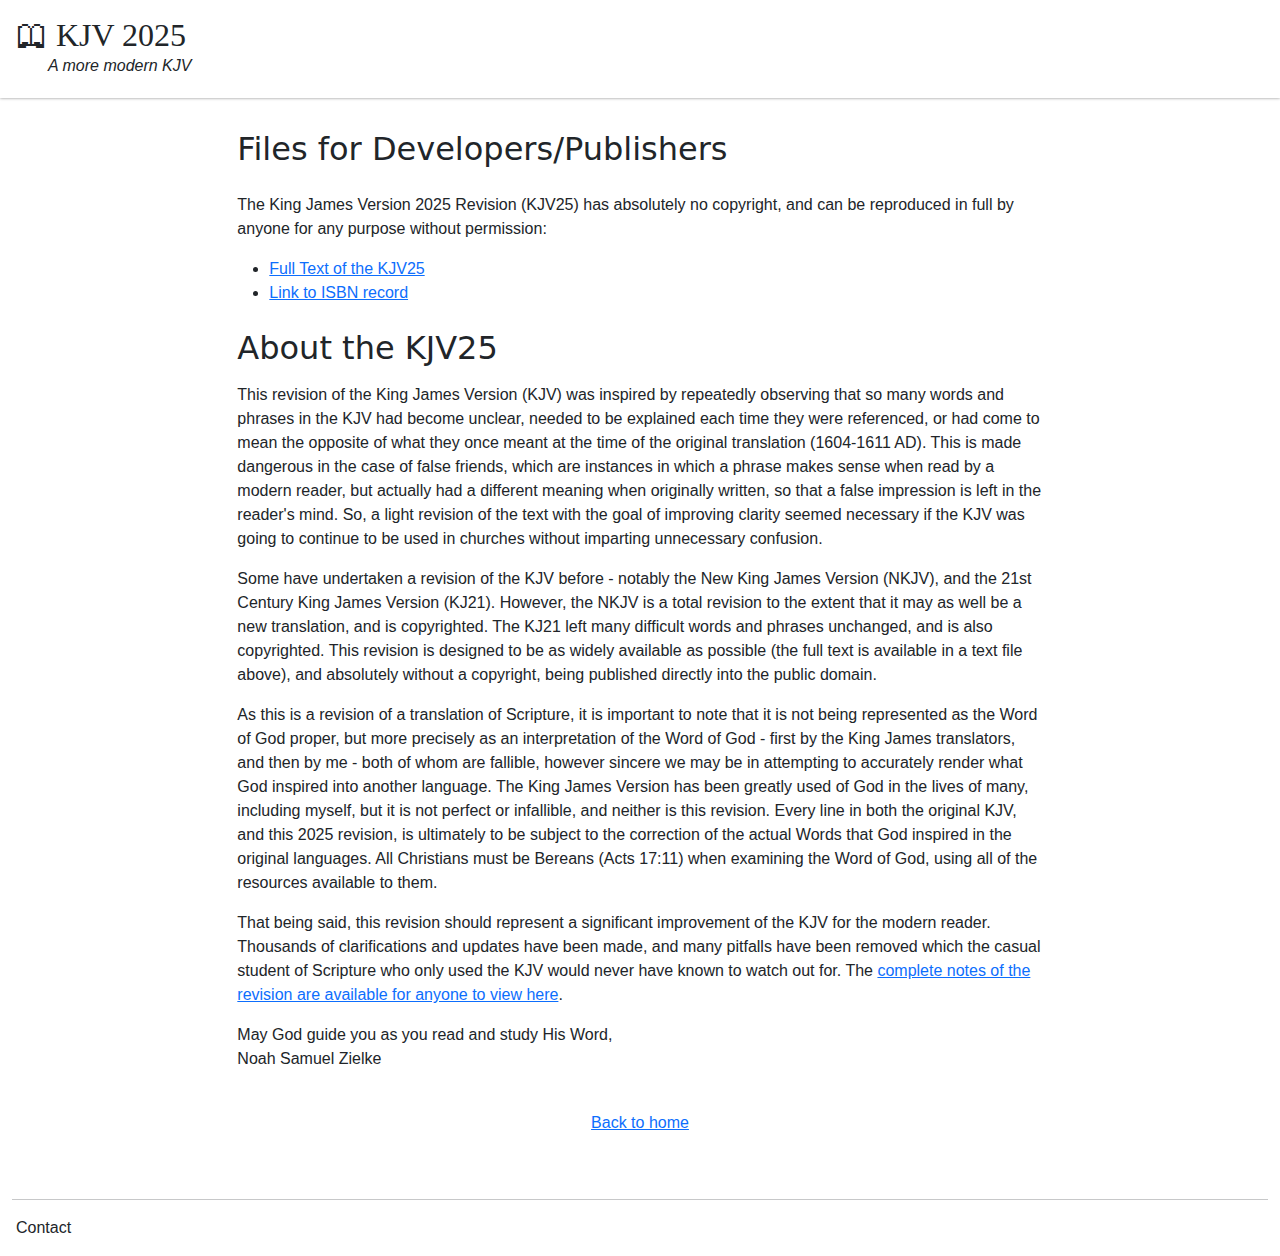
<file: about.html>
<!doctype html>
<html lang="en">

<head>
    <title>About the KJV 2025</title>
    <meta name="description" content="A light revision of the King James Version">
    <meta charset="utf-8">
    <meta name="viewport" content="width=device-width, initial-scale=1, shrink-to-fit=no">
    <link rel="shortcut icon" type="image/x-icon" href="favicon.ico">

    <!-- Bootstrap CSS, my custom CSS, and Google Font API -->
    <link rel="stylesheet" href="style/bootstrap/css/bootstrap.min.css">
    <link rel="stylesheet" href="style/style.css">

    
</head>

<body>
    <div class="pb-4">
        <div class="title-container pb-1"> 
            <h2 class="page-title title-link px-3 pt-3 mb-0">
                <a href="index.html">🕮 KJV 2025</a>
            </h2>
            <p class="subtitle mt-0 ps-5 pe-2"><i>A more modern KJV</i></p>
        </div>
    </div>

    <div class="container-fluid">
        <div class="row justify-content-center">
            <div class="col-lg-8 col-sm-12 py-2 px-4">
                <h2>Files for Developers/Publishers</h2>
                <p class="gen pt-3">
                    The King James Version 2025 Revision (KJV25) has absolutely no copyright, and can be reproduced in full by anyone for any purpose without permission:
                </p>
                <ul class="gen">
                    <li><a href="#">Full Text of the KJV25</a></li>
                    <li><a href="#">Link to ISBN record</a></li>
                </ul>
                <h2 class="py-2">About the KJV25</h2>
                <p class="gen">
                    This revision of the King James Version (KJV) was inspired by repeatedly observing that so many words and phrases in the KJV had become unclear, needed to be explained each time they were referenced, or had come to mean the opposite of what they once meant at the time of the original translation (1604-1611 AD). This is made dangerous in the case of false friends, which are instances in which a phrase makes sense when read by a modern reader, but actually had a different meaning when originally written, so that a false impression is left in the reader's mind. So, a light revision of the text with the goal of improving clarity seemed necessary if the KJV was going to continue to be used in churches without imparting unnecessary confusion.
                </p>
                <p class="gen">
                    Some have undertaken a revision of the KJV before - notably the New King James Version (NKJV), and the 21st Century King James Version (KJ21). However, the NKJV is a total revision to the extent that it may as well be a new translation, and is copyrighted. The KJ21 left many difficult words and phrases unchanged, and is also copyrighted. This revision is designed to be as widely available as possible (the full text is available in a text file above), and absolutely without a copyright, being published directly into the public domain. 
                </p>
                <p class="gen">
                    As this is a revision of a translation of Scripture, it is important to note that it is not being represented as the Word of God proper, but more precisely as an interpretation of the Word of God - first by the King James translators, and then by me - both of whom are fallible, however sincere we may be in attempting to accurately render what God inspired into another language. The King James Version has been greatly used of God in the lives of many, including myself, but it is not perfect or infallible, and neither is this revision. Every line in both the original KJV, and this 2025 revision, is ultimately to be subject to the correction of the actual Words that God inspired in the original languages. All Christians must be Bereans (Acts 17:11) when examining the Word of God, using all of the resources available to them. 
                </p>
                <p class="gen">
                    That being said, this revision should represent a significant improvement of the KJV for the modern reader. Thousands of clarifications and updates have been made, and many pitfalls have been removed which the casual student of Scripture who only used the KJV would never have known to watch out for. The <a href="#">complete notes of the revision are available for anyone to view here</a>.
                </p>
                <p class="gen">
                    May God guide you as you read and study His Word, <br>
                    Noah Samuel Zielke
                </p>

                <p style="text-align: center;" class="pt-4 gen">
                    <a href="../index.html">Back to home</a>
                </p>

            </div>
        </div>

        <div class="row">
        <div class="pt-4"><hr></div>
        <footer class="gen ps-3 pb-3">
            <a class="footer-link" href="https://faithalone.net/about-contact/about-contact.html">Contact</a>
        </footer>

    </div>

    <!-- Optional JavaScript -->
    <!-- Bootstrap JS -->
    <script src="style/bootstrap/js/bootstrap.bundle.min.js"></script>

</body>

</html>
</file>
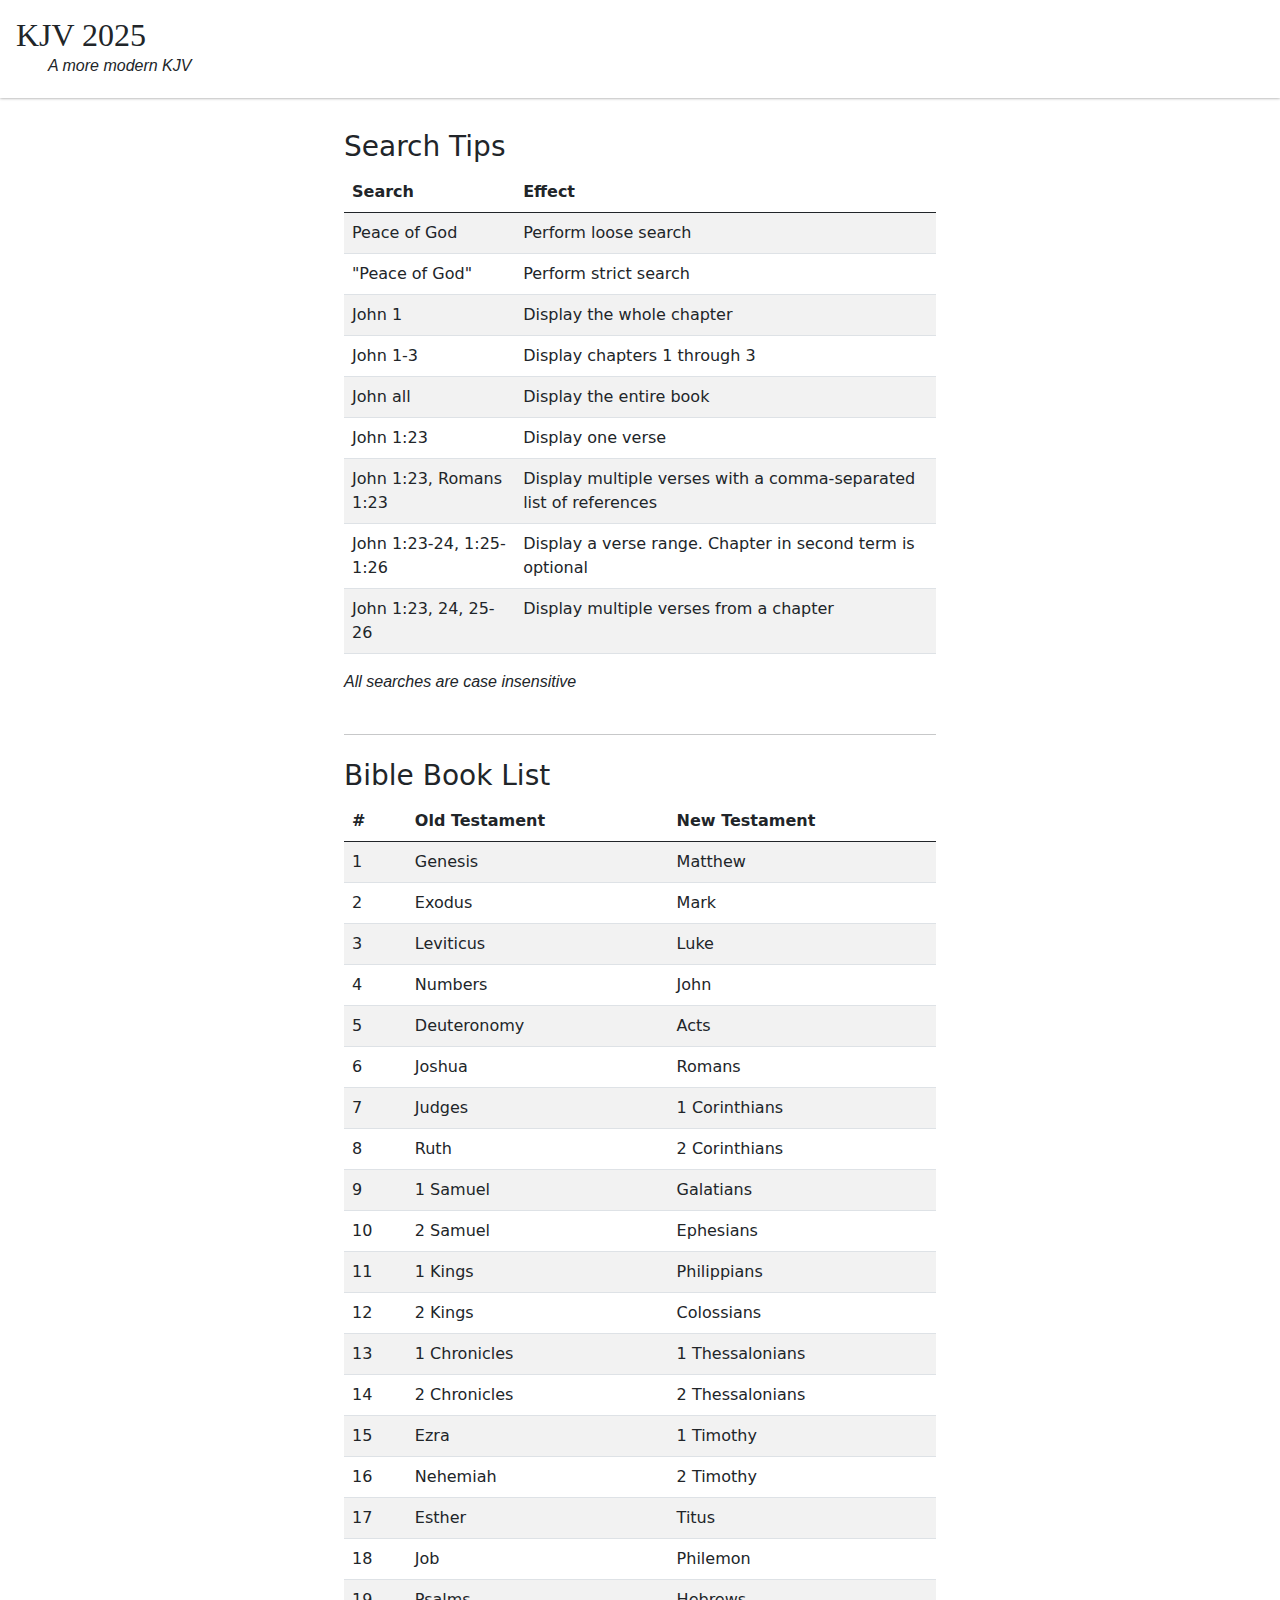
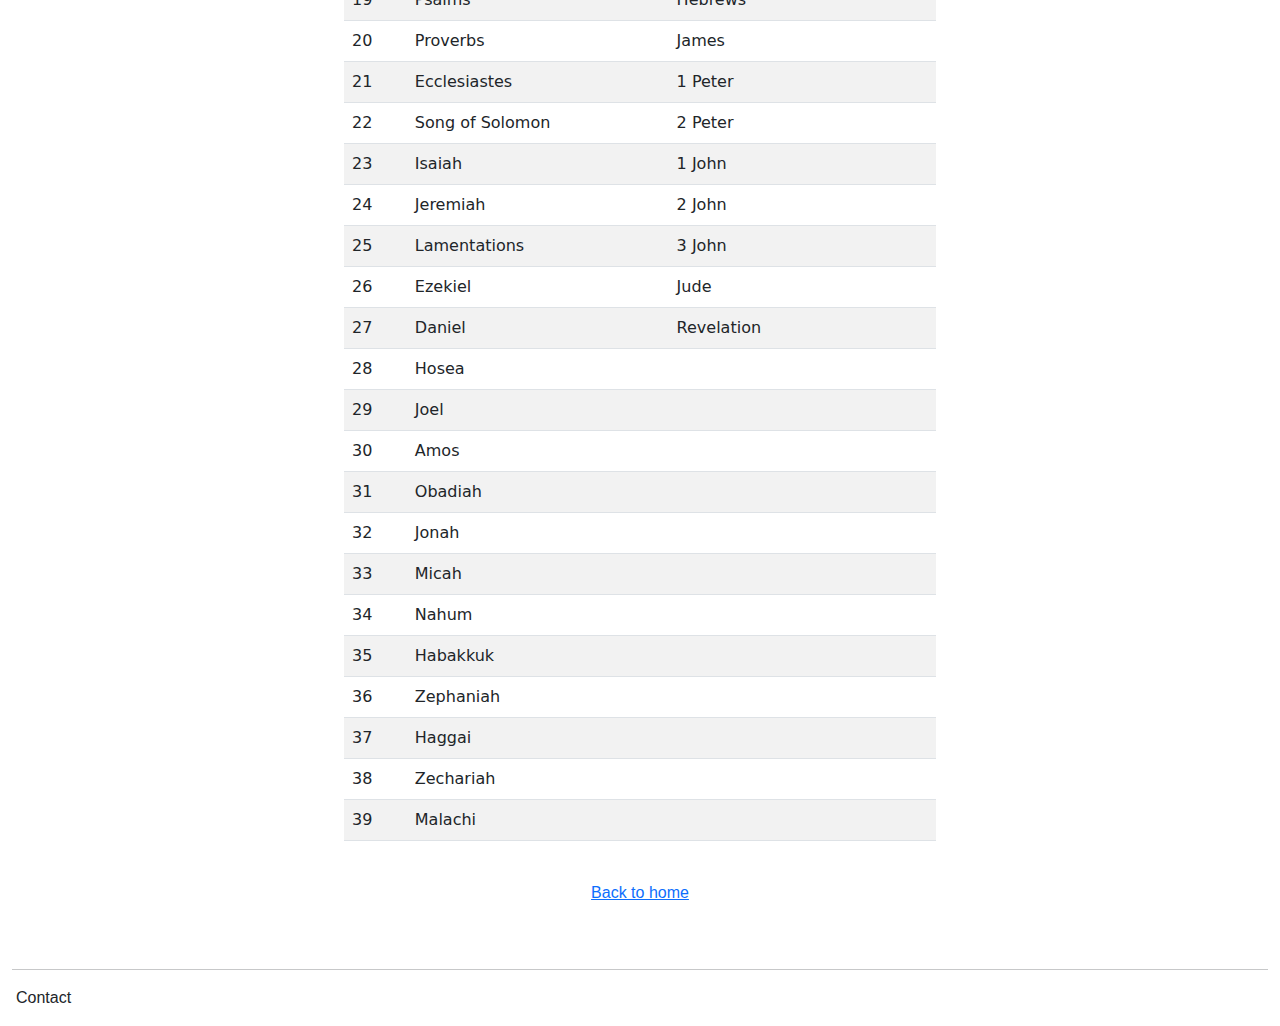
<file: search-tips.html>
<!doctype html>
<html lang="en">

<head>
    <title>KJV25 Search Tips & Bible Book List</title>
    <meta name="description" content="Search tips for kjv25.com and a list of the Bible's books">
    <meta charset="utf-8">
    <meta name="viewport" content="width=device-width, initial-scale=1, shrink-to-fit=no">
    <link rel="shortcut icon" type="image/x-icon" href="favicon.ico">

    <!-- Bootstrap CSS, my custom CSS, and Google Font API -->
    <link rel="stylesheet" href="style/bootstrap/css/bootstrap.min.css">
    <link rel="stylesheet" href="style/style.css">

    
</head>

<body>
    <div class="pb-4">
        <div class="title-container pb-1"> 
            <h2 class="page-title title-link px-3 pt-3 mb-0">
                <a href="index.html">KJV 2025</a>
            </h2>
            <p class="subtitle mt-0 ps-5 pe-2"><i>A more modern KJV</i></p>
        </div>
    </div>

    <div class="container-fluid">
        <div class="row justify-content-center">
            <div class="col-lg-6 col-sm-12 py-2 px-4">
                <h3>Search Tips</h3>
                <table class="table table-striped general-text">
                    <thead>
                        <tr>
                            <th scope="col">Search</th>
                            <th scope="col">Effect</th>
                        </tr>
                    </thead>
                    <tbody>
                        <tr>
                            <td scope="row">Peace of God</td>
                            <td>Perform loose search</td>
                        </tr> 
                        <tr>
                            <td scope="row">"Peace of God"</td>
                            <td>Perform strict search</td>
                        </tr>
                        <tr>
                            <td scope="row">John 1</td>
                            <td>Display the whole chapter</td>
                        </tr>
                        <tr>
                            <td scope="row">John 1-3</td>
                            <td>Display chapters 1 through 3</td>
                        </tr>
                        <tr>
                            <td scope="row">John all</td>
                            <td>Display the entire book</td>
                        </tr>
                        <tr>
                            <td scope="row">John 1:23</td>
                            <td>Display one verse</td>
                        </tr>
                        <tr>
                            <td scope="row">John 1:23, Romans 1:23</td>
                            <td>Display multiple verses with a comma-separated list of references</td>
                        </tr>
                        <tr>
                            <td scope="row">John 1:23-24, 1:25-1:26</td>
                            <td>Display a verse range. Chapter in second term is optional</td>
                        </tr>
                        <tr>
                            <td scope="row">John 1:23, 24, 25-26</td>
                            <td>Display multiple verses from a chapter</td>
                        </tr>
                    </tbody>
                </table>
                <p class="gen">
                    <i>All searches are case insensitive</i>
                </p>

                <div class="py-2"><hr></div>

                <h3>Bible Book List</h3>
                <table class="table table-striped general-text">
                    <thead>
                        <tr>
                            <th scope="col">#</th>
                            <th scope="col">Old Testament</th>
                            <th scope="col">New Testament</th>
                        </tr>
                    </thead>
                    <tbody>
                        <tr><td>1</td><td>Genesis</td><td>Matthew</td></tr>
                        <tr><td>2</td><td>Exodus</td><td>Mark</td></tr>
                        <tr><td>3</td><td>Leviticus</td><td>Luke</td></tr>
                        <tr><td>4</td><td>Numbers</td><td>John</td></tr>
                        <tr><td>5</td><td>Deuteronomy</td><td>Acts</td></tr>
                        <tr><td>6</td><td>Joshua</td><td>Romans</td></tr>
                        <tr><td>7</td><td>Judges</td><td>1 Corinthians</td></tr>
                        <tr><td>8</td><td>Ruth</td><td>2 Corinthians</td></tr>
                        <tr><td>9</td><td>1 Samuel</td><td>Galatians</td></tr>
                        <tr><td>10</td><td>2 Samuel</td><td>Ephesians</td></tr>
                        <tr><td>11</td><td>1 Kings</td><td>Philippians</td></tr>
                        <tr><td>12</td><td>2 Kings</td><td>Colossians</td></tr>
                        <tr><td>13</td><td>1 Chronicles</td><td>1 Thessalonians</td></tr>
                        <tr><td>14</td><td>2 Chronicles</td><td>2 Thessalonians</td></tr>
                        <tr><td>15</td><td>Ezra</td><td>1 Timothy</td></tr>
                        <tr><td>16</td><td>Nehemiah</td><td>2 Timothy</td></tr>
                        <tr><td>17</td><td>Esther</td><td>Titus</td></tr>
                        <tr><td>18</td><td>Job</td><td>Philemon</td></tr>
                        <tr><td>19</td><td>Psalms</td><td>Hebrews</td></tr>
                        <tr><td>20</td><td>Proverbs</td><td>James</td></tr>
                        <tr><td>21</td><td>Ecclesiastes</td><td>1 Peter</td></tr>
                        <tr><td>22</td><td>Song of Solomon</td><td>2 Peter</td></tr>
                        <tr><td>23</td><td>Isaiah</td><td>1 John</td></tr>
                        <tr><td>24</td><td>Jeremiah</td><td>2 John</td></tr>
                        <tr><td>25</td><td>Lamentations</td><td>3 John</td></tr>
                        <tr><td>26</td><td>Ezekiel</td><td>Jude</td></tr>
                        <tr><td>27</td><td>Daniel</td><td>Revelation</td></tr>
                        <tr><td>28</td><td>Hosea</td><td></td></tr>
                        <tr><td>29</td><td>Joel</td><td></td></tr>
                        <tr><td>30</td><td>Amos</td><td></td></tr>
                        <tr><td>31</td><td>Obadiah</td><td></td></tr>
                        <tr><td>32</td><td>Jonah</td><td></td></tr>
                        <tr><td>33</td><td>Micah</td><td></td></tr>
                        <tr><td>34</td><td>Nahum</td><td></td></tr>
                        <tr><td>35</td><td>Habakkuk</td><td></td></tr>
                        <tr><td>36</td><td>Zephaniah</td><td></td></tr>
                        <tr><td>37</td><td>Haggai</td><td></td></tr>
                        <tr><td>38</td><td>Zechariah</td><td></td></tr>
                        <tr><td>39</td><td>Malachi</td><td></td></tr>
                    </tbody>
                </table>
                

                <p style="text-align: center;" class="pt-4 gen">
                    <a href="../index.html">Back to home</a>
                </p>

            </div>
        </div>

        <div class="row">
        <div class="pt-4"><hr></div>
        <footer class="gen ps-3 pb-3">
            <a class="footer-link" href="https://faithalone.net/about-contact/about-contact.html">Contact</a>
        </footer>

    </div>

    <!-- Optional JavaScript -->
    <!-- Bootstrap JS -->
    <script src="style/bootstrap/js/bootstrap.bundle.min.js"></script>

</body>

</html>
</file>
<file: style/style.css>
.page-title {
    text-align: left;
    font-family: serif;
}

.subtitle {
    font-family: Arial, Helvetica, sans-serif;
}

.title-link a, .title-link a:hover, .title-link a:visited, .title-link a:focus {
    text-decoration:none;
    color: rgb(33, 37, 41) !important;
}

.title-container {
    box-shadow: 0px 0px 3px #888888;
}

.footer-link {
    font-family: Arial, Helvetica, sans-serif;
    font-size: medium;
    color: inherit;
    text-decoration: none;
}

.footer-link:hover {
    color: inherit;
    text-decoration: underline;
}

.gen {
    font-family: Arial, Helvetica, sans-serif;
    font-size: medium;
}

.large-text {
    font-family: Arial, Helvetica, sans-serif;
    font-size: large;
}

blockquote {
    border-left: 4px solid #a1a1a1;
    background: #f7f7f7;
    overflow: hidden;
    box-sizing: border-box;
    font-size:larger;
    padding: .35em 1.25em;
}

.verse-number {
    font-family: Arial, Helvetica, sans-serif;
    font-size: 12px;
    font-weight: bold;
}

.verse-text {
    font-family: Arial, Helvetica, sans-serif;
    font-size: 15px;
}

.passage-heading {
    font-family: Arial, Helvetica, sans-serif;
    font-size: medium;
    font-weight: bold;
}

.copy-button {
    font-family: Arial, Helvetica, sans-serif;
    font-size: small;
}
</file>
